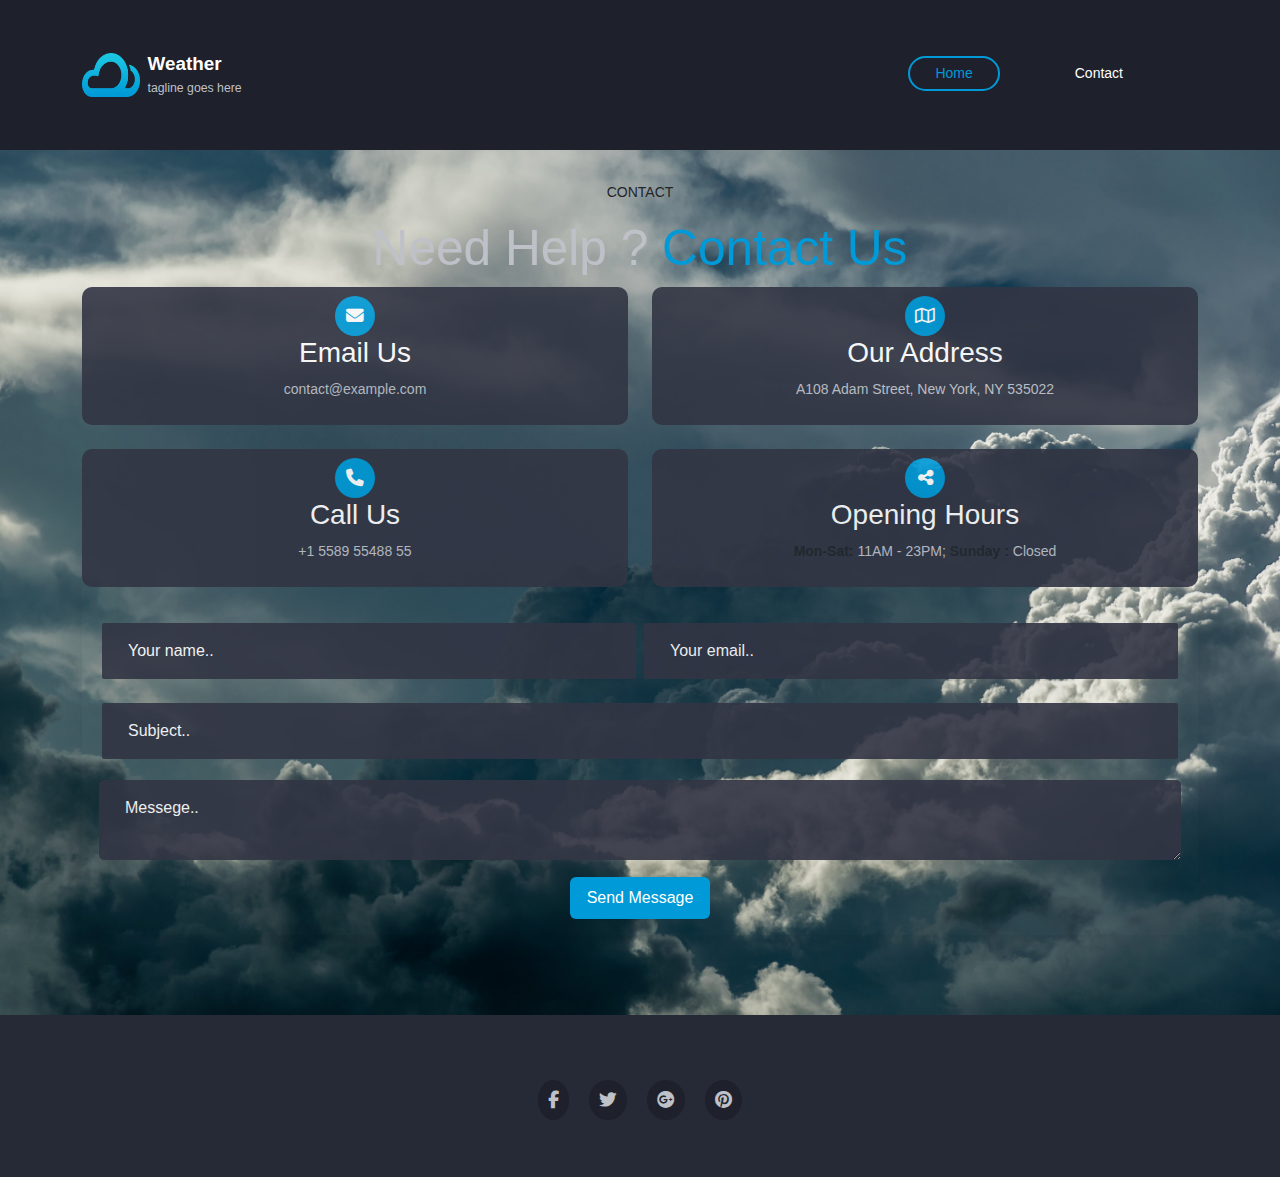
<file: pages/contact.html>
<!DOCTYPE html>
<html lang="en">
  <head>
    <meta charset="UTF-8" />
    <meta name="viewport" content="width=device-width, initial-scale=1.0" />
    <!-------------- weather logo  -------------->
    <link rel="icon" href="../image/icon.png" />

    <!-------------- fontawsome link  -------------->
    <link rel="stylesheet" href="../css/all.min.css" />

    <!-------------- bootstrap link  -------------->
    <link rel="stylesheet" href="../css/bootstrap.min.css" />
    <!-------------- custom style css  -------------->
    <link rel="stylesheet" href="../css/contact.css" />
    <title>Weather</title>
  </head>
  <body>
    <!---------------------- navbar ---------------------->
    <nav
      class="navbar navbar-expand-sm navbar-dark py-5 z-3 top-0 start-0 end-0"
    >
      <div class="container">
        <a class="navbar-brand d-flex" href="#">
          <img class="w-25 me-2" src="../image/logo@2x.png" />
          <div>
            <h1 class="weather-logo-head">Weather</h1>
            <small class="weather-logo-text">tagline goes here</small>
          </div>
        </a>
        <button
          class="navbar-toggler d-lg-none text-white border-0"
          type="button"
          data-bs-toggle="collapse"
          data-bs-target="#collapsibleNavId"
          aria-controls="collapsibleNavId"
          aria-expanded="false"
          aria-label="Toggle navigation"
        >
          <span class="toggle-icon"><i class="fa-solid fa-bars"></i></span>
        </button>
        <div class="collapse navbar-collapse" id="collapsibleNavId">
          <ul class="navbar-nav ms-auto mt-2 mt-lg-0">
            <li class="nav-item">
              <a id="homePage" class="nav-link me-5 active mb-1" href="#"
                >Home</a
              >
            </li>
            <li class="nav-item">
              <a id="contactPage" class="nav-link me-5" href="#">Contact</a>
            </li>
          </ul>
        </div>
      </div>
    </nav>

    <!---------------------- Contact  section ---------------------->
    <section id="contact">
      <div class="container">
        <div class="contact-head">
          <p>CONTACT</p>
          <h2>Need Help ? <span>Contact Us</span></h2>
        </div>
        <div class="contact-content">
          <div class="row gy-4">
            <div class="col-md-6">
              <div class="adress">
                <div class="d-flex justify-content-center w-100">
                  <span class="Icon">
                    <i class="fa fa-envelope" aria-hidden="true"></i>
                  </span>
                </div>

                <div class="adress-content">
                  <h3>Email Us</h3>
                  <p><a href="#home">contact@example.com</a></p>
                </div>
              </div>
            </div>
            <div class="col-md-6">
              <div class="adress">
                <div class="d-flex justify-content-center w-100">
                  <span class="Icon">
                    <i class="fa-regular fa-map"></i>
                  </span>
                </div>

                <div class="adress-content">
                  <h3>Our Address</h3>
                  <p>A108 Adam Street, New York, NY 535022</p>
                </div>
              </div>
            </div>
            <div class="col-md-6">
              <div class="adress">
                <div class="d-flex justify-content-center w-100">
                  <span class="Icon">
                    <i class="fa fa-phone" aria-hidden="true"></i>
                  </span>
                </div>
                <div class="adress-content">
                  <h3>Call Us</h3>
                  <p><a href="#home">+1 5589 55488 55</a></p>
                </div>
              </div>
            </div>
            <div class="col-md-6">
              <div class="adress">
                <div class="d-flex justify-content-center w-100">
                  <span class="Icon">
                    <i class="fa-solid fa-share-nodes"></i>
                  </span>
                </div>
                <div class="adress-content">
                  <h3>Opening Hours</h3>
                  <p>
                    <span>Mon-Sat:</span> 11AM - 23PM;
                    <span>Sunday :</span> Closed
                  </p>
                </div>
              </div>
            </div>
          </div>
          <div class="contact-form">
            <input
              class="w-50 input form-control mt-3 pe-3"
              type="text"
              placeholder="Your name.."
            />
            <input
              class="w-50 input form-control mt-3"
              type="email"
              placeholder="Your email.."
            />
            <input
              class="w-100 input form-control mt-3"
              type="text"
              placeholder="Subject.."
            />
            <textarea
              class="w-100 input form-control mt-3"
              placeholder="Messege.."
              rows="2"
            ></textarea>
            <div class="div-btn w-100">
              <button id="sendMessage" class="btn mt-3">Send Message</button>
            </div>
          </div>
        </div>
      </div>
    </section>

    <!---------------------- footer ---------------------->
    <footer>
      <div class="exit">
        <div class="container my-0 py-0">
          <div class="row gy-4">
            <div class="col-md-12 my-0 py-0">
              <div class="mt-3">
                <ul
                  class="subscripe-icon list-unstyled d-flex justify-content-center"
                >
                  <li>
                    <span
                      ><a href="https://www.facebook.com" class=""
                        ><i class="fa-brands fa-facebook-f"></i></a
                    ></span>
                  </li>
                  <li>
                    <span
                      ><a href="https://www.twitter.com"
                        ><i class="fa-brands fa-twitter"></i></a
                    ></span>
                  </li>
                  <li>
                    <span
                      ><a href="https://www.google.com/intl/ar/gmail/about/"
                        ><i class="fa-brands fa-google-plus"></i></a
                    ></span>
                  </li>
                  <li>
                    <span
                      ><a href="https://www.pinterest.com/"
                        ><i class="fa-brands fa-pinterest"></i></a
                    ></span>
                  </li>
                </ul>
              </div>
            </div>
          </div>
        </div>
      </div>
    </footer>

    <script src="../js/bootstrap.bundle.min.js "></script>
    <script src="../js/contact.js"></script>
  </body>
</html>
</file>
<file: css/contact.css>
* {
  padding: 0;
  margin: 0;
  box-sizing: border-box;
}
body {
  color: #bfc1c8;
  font-family: "Roboto", "Open Sans", sans-serif;
  font-size: 14px;
  font-weight: 300;
  line-height: 1.5;
}
@media (min-width: 575px) {
  .navbar-toggler {
    color: #009ad8;
  }
}

nav {
  background-color: #1e202b;
}
.navbar-nav .nav-link {
  color: #fff;
  font-weight: 350;
  font-size: 14px;
  padding: 5px 25px !important;
  border-width: 2px;
  border-style: solid;
  border-color: transparent;
  border-radius: 30px;
  transition: all 0.3s ease 0s;
}
.navbar-nav .nav-link.active,
.navbar-nav .show > .nav-link {
  color: rgb(0, 154, 216);
  border-color: rgb(0, 154, 216);
  padding: 5px 25px;
}
.navbar-nav .nav-link:hover {
  color: rgb(0, 154, 216);
  border-color: rgb(0, 154, 216);
}

.weather-logo-text {
  font-size: 0.614286em;
  display: block;
  color: rgb(191, 193, 200);
}
.weather-logo-head {
  margin-bottom: 3px;
  font-size: 0.94286em;
  color: white;
  font-weight: 700;
}
.toggle-icon {
  padding: 8px;
  border-radius: 5px;
  transition: all 0.5s;
}
.toggle-icon:hover {
  color: #009ad8;
  border: 1px solid #009ad8;
}
.navbar-toggler:focus {
  text-decoration: none;
  outline: 0;
  box-shadow: none;
}

/***************** Contact css ************/

:root {
  --color-default: #212529;
  --color-secondary: #212529;
  --color-tertiary: #212529;
  --color-light-grey: #eee;
  --color-light: #fff;
  --color-primary: rgb(0, 154, 216);
  --chefs-item-color: #fff;
  --color-btn: #fff;
  --color-btn-hover: hsl(0, 84%, calc(44% + 5%));
  --font-default: "Open Sans", system-ui, -apple-system, "Segoe UI", Roboto,
    "Helvetica Neue", Arial, "Noto Sans", "Liberation Sans", sans-serif,
    "Apple Color Emoji", "Segoe UI Emoji", "Segoe UI Symbol", "Noto Color Emoji";
  --font-primary: "Amatic SC", sans-serif;
  --font-secondary: "Inter", sans-serif;
  --animation-duration: 400ms;
}
#contact {
  padding-top: 2rem;
  padding-bottom: 5rem;
  transition: all 0.5s;
  background-image: url(../image/bg.jpg);
  background-position: center center;
  background-repeat: no-repeat;
  background-size: cover;
}
.contact-head {
  text-align: center;
}
.contact-head p {
  color: var(--color-tertiary);
}
.contact-head h2 {
  font-family: var(--font-primary);
  font-size: 3.1rem;
  font-weight: 100;
}
.contact-head span {
  color: var(--color-primary);
}
.contact-content {
  display: flex;
  flex-direction: column;
}
.adress {
  background-color: #323544;
  text-align: center;
  padding: 0.5625rem;
  transition: all 0.5s;
  border-radius: 10px;
  opacity: 0.9;
}
.adress:hover {
  opacity: 1;
}
.adress .adress-content {
  display: flex;
  flex-direction: column;
  text-align: center;
}
.adress-content h3 {
  text-decoration: none;
  color: var(--color-light);
  padding: 0 0 0.1rem 0;
}
.adress-content a {
  text-decoration: none;
  color: inherit;
}
.adress-content span {
  color: var(--color-default);
  font-weight: bold;
}
.adress .Icon {
  background-color: var(--color-primary);
  color: var(--color-light);
  font-size: 1.1rem;
  border-radius: 50%;
  height: 40px;
  width: 40px;
  display: flex;
  justify-content: center;
  align-items: center;
  text-align: center;
  /* margin-right: 0.932rem; */
}
.contact-form {
  display: flex;
  flex-direction: row;
  flex-wrap: wrap;
  /* background-color: var(--color-light); */
  padding: 1rem;
  box-shadow: 0 0 1.875rem #00000014;
  transition: all 0.5s;
}

.contact-form input {
  padding: 1rem;
  border: 4px solid transparent;
}
.contact-form textarea {
  padding: 1rem;
  border: .1px solid transparent;
}
.contact-form .div-btn {
  text-align: center;
}
/***************************** form input *********************************/

.input {
  background-color: #323544;
  padding: 5px;
  transition: all 1s;
  opacity: 0.9;
}
.input:hover {
  opacity: 1;
}
.form-control::placeholder {
  color: #fff;
  opacity: 1;
  padding: 0 10px;
}
.form-control:focus {
  color: black;
  background-color: none;
  border-color: none;
  outline: none;
  box-shadow: none;
}
.form-control {
border: none;
}
.form-control:focus::placeholder {
  color: black;
}
.contact-form .btn {
  background-color: var(--color-primary);
  color: var(--color-light);
  padding: 8px 16px;
}

/*  footer*/

footer {
  /* padding: 5rem 0; */
  background-color: rgb(38, 41, 54);
}
.exit {
  padding: 5rem 0 3rem;
}
.subscripe-icon li span a {
  all: unset;
}
.subscripe-icon li span {
  margin: 10px;
  background-color: #1e202b;
  padding: 10px;
  border-radius: 50%;
  cursor: pointer;
  transition: all 0.5s;
  font-size: 1.1rem;
}
.subscripe-icon li span:hover {
  background-color: #009ad8;
}
</file>
